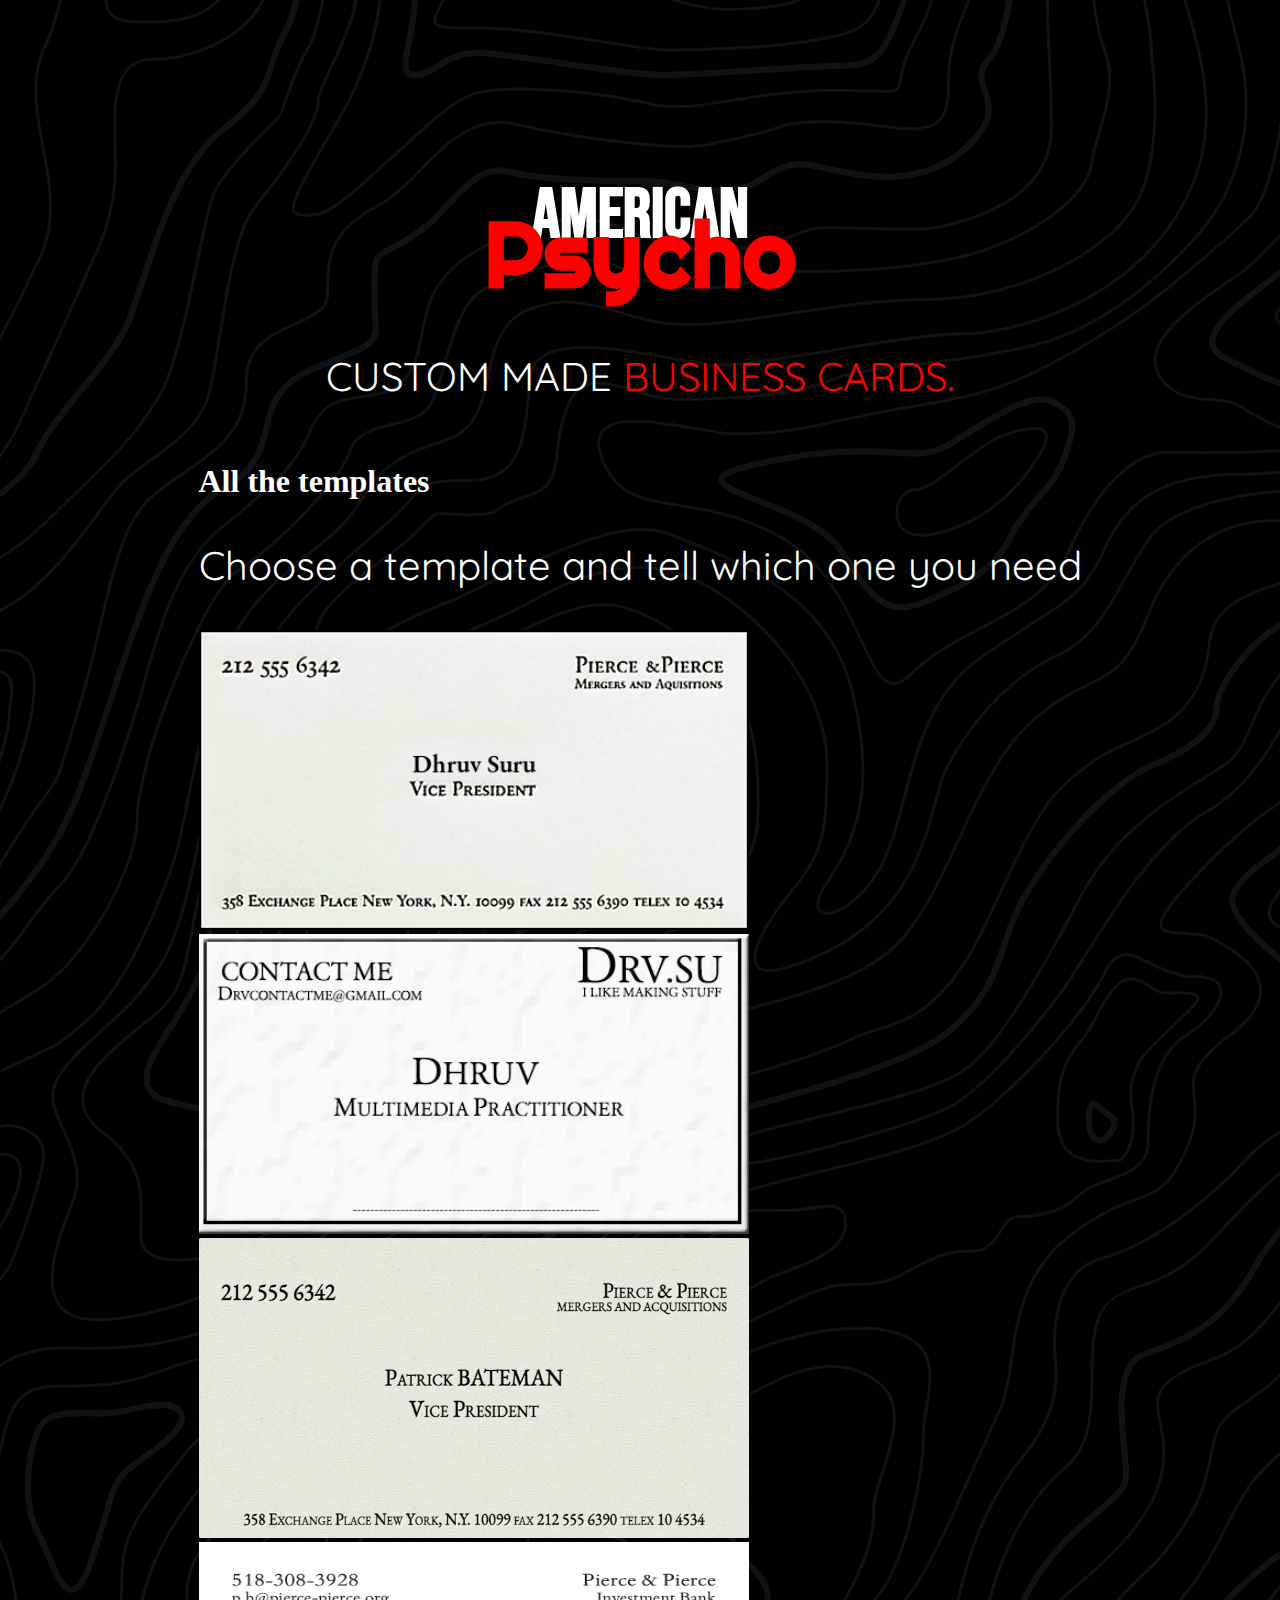
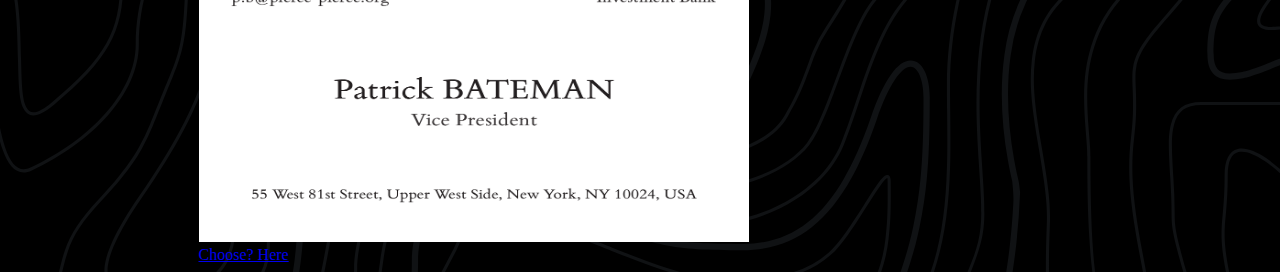
<file: bateman.html>
<!DOCTYPE html>
<html>
<head>
	<meta charset="utf-8">
	<meta name="viewport" content="width=device-width, initial-scale=1">
	<link rel="stylesheet" type="text/css" href="style.css">
	<title>Bateman themed business card</title>
</head>
<body onload="animateText()">





<div class="header">
	<div class="texthead" id="animated-text">
	<h2>American</h2>
	<h3>Psycho</h3>
	<p>CUSTOM MADE <span style="color:red;">BUSINESS CARDS.<span></p>
	</div>
</div>


<div class="cardcontainer" rel="stylesheet" type="text/css" href="css.css" >
<div class="card">
  <h1 style="color:white;">All the templates</h1>
  <p style="color:white;" class="stand"><bold>Choose a template and tell which one you need<bold></p>
  		<div class="imgcontainer">

  		<div class="image-container">
  		<img style="width:550px; height: 300px;" class="hoverable" src="business-card.png">
  		</div>

  		<div class="image-container">
  		<img style="width:550px; height: 300px;" class="hoverable" src="dhruv card.png">
  		</div>

  		<div class="image-container">
  		<img style="width:550px; height: 300px;" class="hoverable" src="paaji.png">
  		</div>

  		<div class="image-container">
  		<img  class="hoverable" style="width:550px; height: 300px;" src="
  		ori.png">
  		</div>


		</div>
  <a href="https://www.fiverr.com/s/G2jgQZ" target="_blank" class="button" >Choose? Here</a>
</div>
</div>



<script type="text/javascript">
	function animateText() {
  var textElement = document.getElementById('animated-text');
  textElement.classList.remove('animation');
  void textElement.offsetWidth; // Trigger reflow to restart the animation
  textElement.classList.add('animation');
  window.onload = function() {
  var textElement = document.getElementById('animated-text');
  textElement.style.opacity = 1;
}
}

</script>
</body>
</html>
</file>
<file: style.css>
@import url('https://fonts.googleapis.com/css2?family=Bebas+Neue&display=swap');
@import url('https://fonts.googleapis.com/css2?family=Bebas+Neue&family=Righteous&family=Vina+Sans&display=swap');
@import url('https://fonts.googleapis.com/css2?family=Quicksand:wght@300;400&display=swap');

/* inter-regular - latin */
@font-face {
    font-family: 'Inter';
    font-style: normal;
    font-weight: 400;
    src: url('font/inter-v12-latin-regular.eot');
    /* IE9 Compat Modes */
    src: local(''),
        url('font/inter-v12-latin-regular.eot?#iefix') format('embedded-opentype'),
        /* IE6-IE8 */
        url('font/inter-v12-latin-regular.woff2') format('woff2'),
        /* Super Modern Browsers */
        url('font/inter-v12-latin-regular.woff') format('woff'),
        /* Modern Browsers */
        url('font/inter-v12-latin-regular.ttf') format('truetype'),
        /* Safari, Android, iOS */
        url('font/inter-v12-latin-regular.svg#Inter') format('svg');
    /* Legacy iOS */
}

@font-face {
    font-family: MatterTRIAL;
    src: url(font/Ginto-Nord-700.woff2) format('woff2')
}

@font-face {
    font-family: MatterTRIAL;
    src: url(font/MatterTRIAL-Medium.woff) format('woff');
}

body {
    background-image: url('download.svg');
    background-repeat: no-repeat;
    background-size: cover;
    background-color: #000;
    display: flex;
    justify-content: center;
    align-items: center;
    flex-direction: column;
}

.header {
    display: flex;
    flex-direction: column;
    align-items: center;
    justify-content: center;
    height: 100%;
    gap: 0px;
    margin-top: 12vh;
}

.main-container {
    background-color: #121212;
    backdrop-filter: blur(10px);
    min-width: 70%;
    border-radius: 15px;
    margin-top: 7vh;
    box-shadow: -7px 8px 61px 8px rgba(255, 0, 0, 0.86);
    -webkit-box-shadow: -7px 8px 61px 8px rgba(255, 0, 0, 0.86)
}

.main-heading {
    font-family: 'Righteous', cursive;
    font-weight: 800;
    font-size: 70px;
    color: white;
}



.texthead {
    text-align: center;
    color: white;
}

p {
    font-family: 'Quicksand', sans-serif;
    font-size: 40px !important;

}

h2 {
    margin-bottom: 0px;
    font-family: 'Bebas Neue', sans-serif;
    font-size: 70px !important;
}

h3 {
    margin-top: -62px !important;
    font-family: 'Righteous', cursive;
    font-size: 92px !important;
    color: red;
    margin-bottom: 0px;
}

.hero-button {
    align-items: center;
    background-color: #F00404;
    margin-top: 12px;
    border: 0;
    border-radius: 8px;
    box-shadow: #f00404 -2px 0px 25px -5px;
    box-sizing: border-box;
    color: #FFFFFF;
    display: flex;
    font-family: Phantomsans, sans-serif;
    font-size: 18px;
    justify-content: center;
    line-height: 1em;
    padding: 3px;
    text-decoration: none;
    user-select: none;
    -webkit-user-select: none;
    touch-action: manipulation;
    white-space: nowrap;
    cursor: pointer;
    transition: all .3s;
    min-width: 70%
}

.hero-button:hover {
    outline: 0;
    transform: scale(1.1);
    box-shadow: #F00404 -2px 0px 25px -5px;
    background-color: #F00404;
}

.hero-button span {
    background-color: #1d1c1f;
    padding: 16px 24px;
    border-radius: 6px;
    width: 100%;
    height: 100%;
    transition: 300ms;
}

.hero-button:hover span {
    background: none;
}

.hero-button:active {
    transform: scale(0.9);
}

.credit {
    text-shadow: 2px 2px 20px #0498F7;
    animation: flickerAnimation 4s linear 4s infinite;
    font-family: 'MatterTRIAL', 'Inter', sans-serif;
}

@keyframes flickerAnimation {
    0% {
        opacity: 1
    }

    28% {
        opacity: 1
    }

    30% {
        opacity: 0
    }

    32% {
        opacity: 1
    }

    51% {
        opacity: 1
    }

    52% {
        opacity: 0
    }

    53% {
        opacity: 1
    }

    54% {
        opacity: 0
    }

    55% {
        opacity: 1
    }

    80% {
        opacity: 1
    }

    82% {
        opacity: 0
    }

    84% {
        opacity: 1
    }

    90% {
        opacity: 1
    }

    96% {
        opacity: 1
    }

    97% {
        opacity: .4
    }

    98% {
        opacity: 1
    }

    to {
        opacity: 1
    }
}

@media only screen and (max-width: 750px) {
    .main-container {
        max-width: 94%;
    }

    img {
        max-height: 157px;
    }
}
</file>
